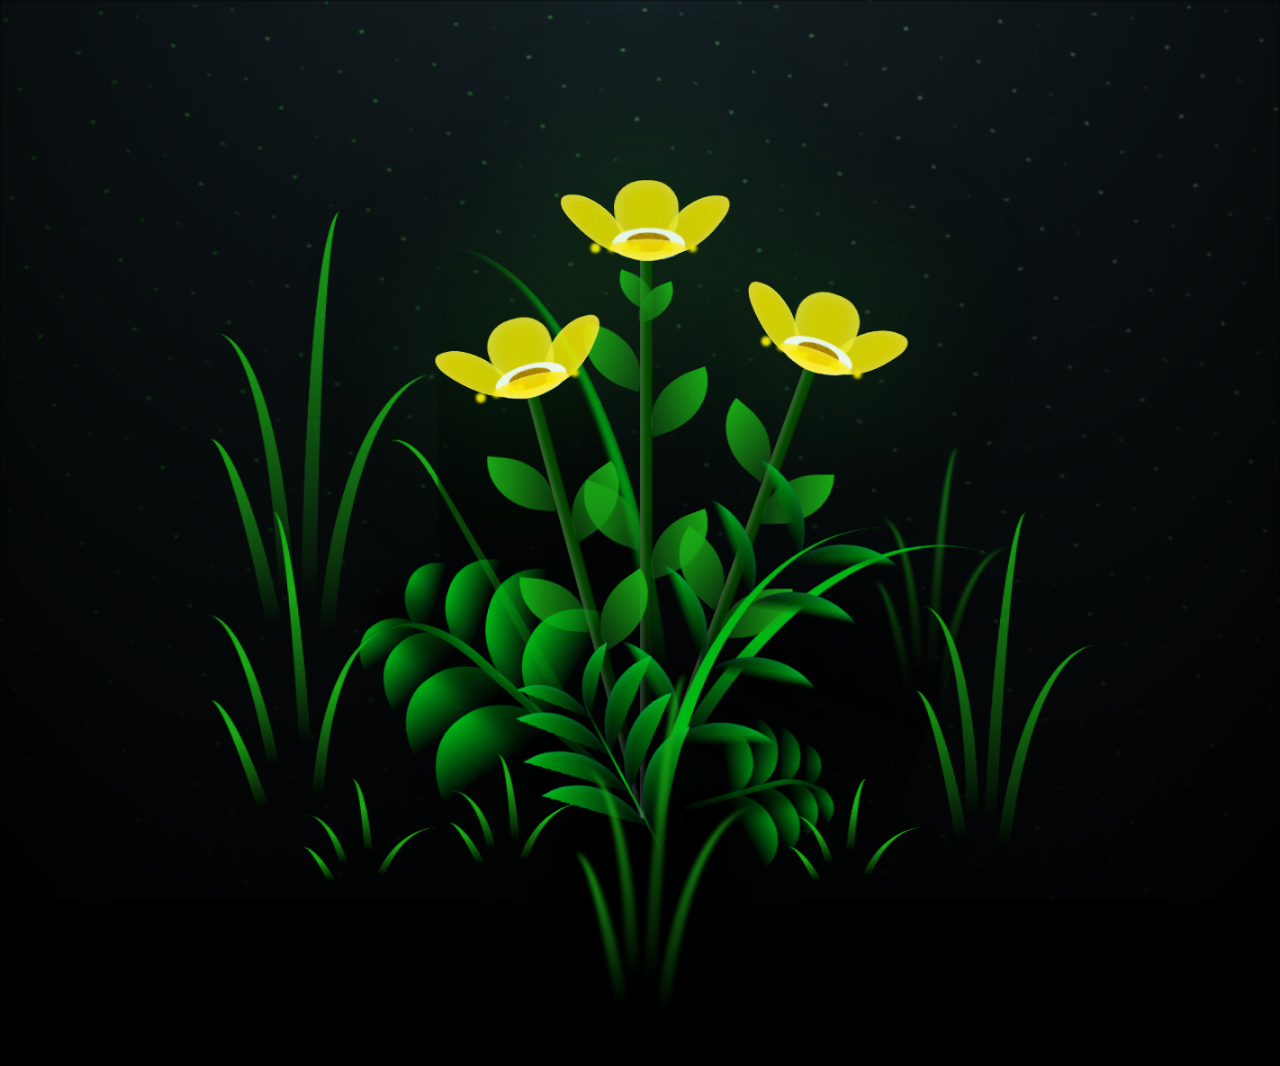
<file: index.html>
<!DOCTYPE html>
<html lang="en">
<head>
    <meta charset="UTF-8">
    <meta name="viewport" content="width=device-width, initial-scale=1.0">
    <title>Flores Amarillas</title>
    <link rel="stylesheet" href="flores.css">
</head>
<body>
    <body>
        <div class="night"></div>
        <div class="flowers">
          <div class="flower flower--1">
            <div class="flower__leafs flower__leafs--1">
              <div class="flower__leaf flower__leaf--1"></div>
              <div class="flower__leaf flower__leaf--2"></div>
              <div class="flower__leaf flower__leaf--3"></div>
              <div class="flower__leaf flower__leaf--4"></div>
              <div class="flower__white-circle"></div>
      
              <div class="flower__light flower__light--1"></div>
              <div class="flower__light flower__light--2"></div>
              <div class="flower__light flower__light--3"></div>
              <div class="flower__light flower__light--4"></div>
              <div class="flower__light flower__light--5"></div>
              <div class="flower__light flower__light--6"></div>
              <div class="flower__light flower__light--7"></div>
              <div class="flower__light flower__light--8"></div>
      
            </div>
            <div class="flower__line">
              <div class="flower__line__leaf flower__line__leaf--1"></div>
              <div class="flower__line__leaf flower__line__leaf--2"></div>
              <div class="flower__line__leaf flower__line__leaf--3"></div>
              <div class="flower__line__leaf flower__line__leaf--4"></div>
              <div class="flower__line__leaf flower__line__leaf--5"></div>
              <div class="flower__line__leaf flower__line__leaf--6"></div>
            </div>
          </div>
      
          <div class="flower flower--2">
            <div class="flower__leafs flower__leafs--2">
              <div class="flower__leaf flower__leaf--1"></div>
              <div class="flower__leaf flower__leaf--2"></div>
              <div class="flower__leaf flower__leaf--3"></div>
              <div class="flower__leaf flower__leaf--4"></div>
              <div class="flower__white-circle"></div>
      
              <div class="flower__light flower__light--1"></div>
              <div class="flower__light flower__light--2"></div>
              <div class="flower__light flower__light--3"></div>
              <div class="flower__light flower__light--4"></div>
              <div class="flower__light flower__light--5"></div>
              <div class="flower__light flower__light--6"></div>
              <div class="flower__light flower__light--7"></div>
              <div class="flower__light flower__light--8"></div>
      
            </div>
            <div class="flower__line">
              <div class="flower__line__leaf flower__line__leaf--1"></div>
              <div class="flower__line__leaf flower__line__leaf--2"></div>
              <div class="flower__line__leaf flower__line__leaf--3"></div>
              <div class="flower__line__leaf flower__line__leaf--4"></div>
            </div>
          </div>
      
          <div class="flower flower--3">
            <div class="flower__leafs flower__leafs--3">
              <div class="flower__leaf flower__leaf--1"></div>
              <div class="flower__leaf flower__leaf--2"></div>
              <div class="flower__leaf flower__leaf--3"></div>
              <div class="flower__leaf flower__leaf--4"></div>
              <div class="flower__white-circle"></div>
      
              <div class="flower__light flower__light--1"></div>
              <div class="flower__light flower__light--2"></div>
              <div class="flower__light flower__light--3"></div>
              <div class="flower__light flower__light--4"></div>
              <div class="flower__light flower__light--5"></div>
              <div class="flower__light flower__light--6"></div>
              <div class="flower__light flower__light--7"></div>
              <div class="flower__light flower__light--8"></div>
      
            </div>
            <div class="flower__line">
              <div class="flower__line__leaf flower__line__leaf--1"></div>
              <div class="flower__line__leaf flower__line__leaf--2"></div>
              <div class="flower__line__leaf flower__line__leaf--3"></div>
              <div class="flower__line__leaf flower__line__leaf--4"></div>
            </div>
          </div>
      
          <div class="grow-ans" style="--d:1.2s">
            <div class="flower__g-long">
              <div class="flower__g-long__top"></div>
              <div class="flower__g-long__bottom"></div>
            </div>
          </div>
      
          <div class="growing-grass">
            <div class="flower__grass flower__grass--1">
              <div class="flower__grass--top"></div>
              <div class="flower__grass--bottom"></div>
              <div class="flower__grass__leaf flower__grass__leaf--1"></div>
              <div class="flower__grass__leaf flower__grass__leaf--2"></div>
              <div class="flower__grass__leaf flower__grass__leaf--3"></div>
              <div class="flower__grass__leaf flower__grass__leaf--4"></div>
              <div class="flower__grass__leaf flower__grass__leaf--5"></div>
              <div class="flower__grass__leaf flower__grass__leaf--6"></div>
              <div class="flower__grass__leaf flower__grass__leaf--7"></div>
              <div class="flower__grass__leaf flower__grass__leaf--8"></div>
              <div class="flower__grass__overlay"></div>
            </div>
          </div>
      
          <div class="growing-grass">
            <div class="flower__grass flower__grass--2">
              <div class="flower__grass--top"></div>
              <div class="flower__grass--bottom"></div>
              <div class="flower__grass__leaf flower__grass__leaf--1"></div>
              <div class="flower__grass__leaf flower__grass__leaf--2"></div>
              <div class="flower__grass__leaf flower__grass__leaf--3"></div>
              <div class="flower__grass__leaf flower__grass__leaf--4"></div>
              <div class="flower__grass__leaf flower__grass__leaf--5"></div>
              <div class="flower__grass__leaf flower__grass__leaf--6"></div>
              <div class="flower__grass__leaf flower__grass__leaf--7"></div>
              <div class="flower__grass__leaf flower__grass__leaf--8"></div>
              <div class="flower__grass__overlay"></div>
            </div>
          </div>
      
          <div class="grow-ans" style="--d:2.4s">
            <div class="flower__g-right flower__g-right--1">
              <div class="leaf"></div>
            </div>
          </div>
      
          <div class="grow-ans" style="--d:2.8s">
            <div class="flower__g-right flower__g-right--2">
              <div class="leaf"></div>
            </div>
          </div>
      
          <div class="grow-ans" style="--d:2.8s">
            <div class="flower__g-front">
              <div class="flower__g-front__leaf-wrapper flower__g-front__leaf-wrapper--1">
                <div class="flower__g-front__leaf"></div>
              </div>
              <div class="flower__g-front__leaf-wrapper flower__g-front__leaf-wrapper--2">
                <div class="flower__g-front__leaf"></div>
              </div>
              <div class="flower__g-front__leaf-wrapper flower__g-front__leaf-wrapper--3">
                <div class="flower__g-front__leaf"></div>
              </div>
              <div class="flower__g-front__leaf-wrapper flower__g-front__leaf-wrapper--4">
                <div class="flower__g-front__leaf"></div>
              </div>
              <div class="flower__g-front__leaf-wrapper flower__g-front__leaf-wrapper--5">
                <div class="flower__g-front__leaf"></div>
              </div>
              <div class="flower__g-front__leaf-wrapper flower__g-front__leaf-wrapper--6">
                <div class="flower__g-front__leaf"></div>
              </div>
              <div class="flower__g-front__leaf-wrapper flower__g-front__leaf-wrapper--7">
                <div class="flower__g-front__leaf"></div>
              </div>
              <div class="flower__g-front__leaf-wrapper flower__g-front__leaf-wrapper--8">
                <div class="flower__g-front__leaf"></div>
              </div>
              <div class="flower__g-front__line"></div>
            </div>
          </div>
      
          <div class="grow-ans" style="--d:3.2s">
            <div class="flower__g-fr">
              <div class="leaf"></div>
              <div class="flower__g-fr__leaf flower__g-fr__leaf--1"></div>
              <div class="flower__g-fr__leaf flower__g-fr__leaf--2"></div>
              <div class="flower__g-fr__leaf flower__g-fr__leaf--3"></div>
              <div class="flower__g-fr__leaf flower__g-fr__leaf--4"></div>
              <div class="flower__g-fr__leaf flower__g-fr__leaf--5"></div>
              <div class="flower__g-fr__leaf flower__g-fr__leaf--6"></div>
              <div class="flower__g-fr__leaf flower__g-fr__leaf--7"></div>
              <div class="flower__g-fr__leaf flower__g-fr__leaf--8"></div>
            </div>
          </div>
      
          <div class="long-g long-g--0">
            <div class="grow-ans" style="--d:3s">
              <div class="leaf leaf--0"></div>
            </div>
            <div class="grow-ans" style="--d:2.2s">
              <div class="leaf leaf--1"></div>
            </div>
            <div class="grow-ans" style="--d:3.4s">
              <div class="leaf leaf--2"></div>
            </div>
            <div class="grow-ans" style="--d:3.6s">
              <div class="leaf leaf--3"></div>
            </div>
          </div>
      
          <div class="long-g long-g--1">
            <div class="grow-ans" style="--d:3.6s">
              <div class="leaf leaf--0"></div>
            </div>
            <div class="grow-ans" style="--d:3.8s">
              <div class="leaf leaf--1"></div>
            </div>
            <div class="grow-ans" style="--d:4s">
              <div class="leaf leaf--2"></div>
            </div>
            <div class="grow-ans" style="--d:4.2s">
              <div class="leaf leaf--3"></div>
            </div>
          </div>
      
          <div class="long-g long-g--2">
            <div class="grow-ans" style="--d:4s">
              <div class="leaf leaf--0"></div>
            </div>
            <div class="grow-ans" style="--d:4.2s">
              <div class="leaf leaf--1"></div>
            </div>
            <div class="grow-ans" style="--d:4.4s">
              <div class="leaf leaf--2"></div>
            </div>
            <div class="grow-ans" style="--d:4.6s">
              <div class="leaf leaf--3"></div>
            </div>
          </div>
      
          <div class="long-g long-g--3">
            <div class="grow-ans" style="--d:4s">
              <div class="leaf leaf--0"></div>
            </div>
            <div class="grow-ans" style="--d:4.2s">
              <div class="leaf leaf--1"></div>
            </div>
            <div class="grow-ans" style="--d:3s">
              <div class="leaf leaf--2"></div>
            </div>
            <div class="grow-ans" style="--d:3.6s">
              <div class="leaf leaf--3"></div>
            </div>
          </div>
      
          <div class="long-g long-g--4">
            <div class="grow-ans" style="--d:4s">
              <div class="leaf leaf--0"></div>
            </div>
            <div class="grow-ans" style="--d:4.2s">
              <div class="leaf leaf--1"></div>
            </div>
            <div class="grow-ans" style="--d:3s">
              <div class="leaf leaf--2"></div>
            </div>
            <div class="grow-ans" style="--d:3.6s">
              <div class="leaf leaf--3"></div>
            </div>
          </div>
      
          <div class="long-g long-g--5">
            <div class="grow-ans" style="--d:4s">
              <div class="leaf leaf--0"></div>
            </div>
            <div class="grow-ans" style="--d:4.2s">
              <div class="leaf leaf--1"></div>
            </div>
            <div class="grow-ans" style="--d:3s">
              <div class="leaf leaf--2"></div>
            </div>
            <div class="grow-ans" style="--d:3.6s">
              <div class="leaf leaf--3"></div>
            </div>
          </div>
      
          <div class="long-g long-g--6">
            <div class="grow-ans" style="--d:4.2s">
              <div class="leaf leaf--0"></div>
            </div>
            <div class="grow-ans" style="--d:4.4s">
              <div class="leaf leaf--1"></div>
            </div>
            <div class="grow-ans" style="--d:4.6s">
              <div class="leaf leaf--2"></div>
            </div>
            <div class="grow-ans" style="--d:4.8s">
              <div class="leaf leaf--3"></div>
            </div>
          </div>
      
          <div class="long-g long-g--7">
            <div class="grow-ans" style="--d:3s">
              <div class="leaf leaf--0"></div>
            </div>
            <div class="grow-ans" style="--d:3.2s">
              <div class="leaf leaf--1"></div>
            </div>
            <div class="grow-ans" style="--d:3.5s">
              <div class="leaf leaf--2"></div>
            </div>
            <div class="grow-ans" style="--d:3.6s">
              <div class="leaf leaf--3"></div>
            </div>
          </div>
        </div>
        <div class="message">Te regalo estas flores <br>Feliz 21 de setiembre AMOR</div>
      </body>
</body>
</html>
</file>
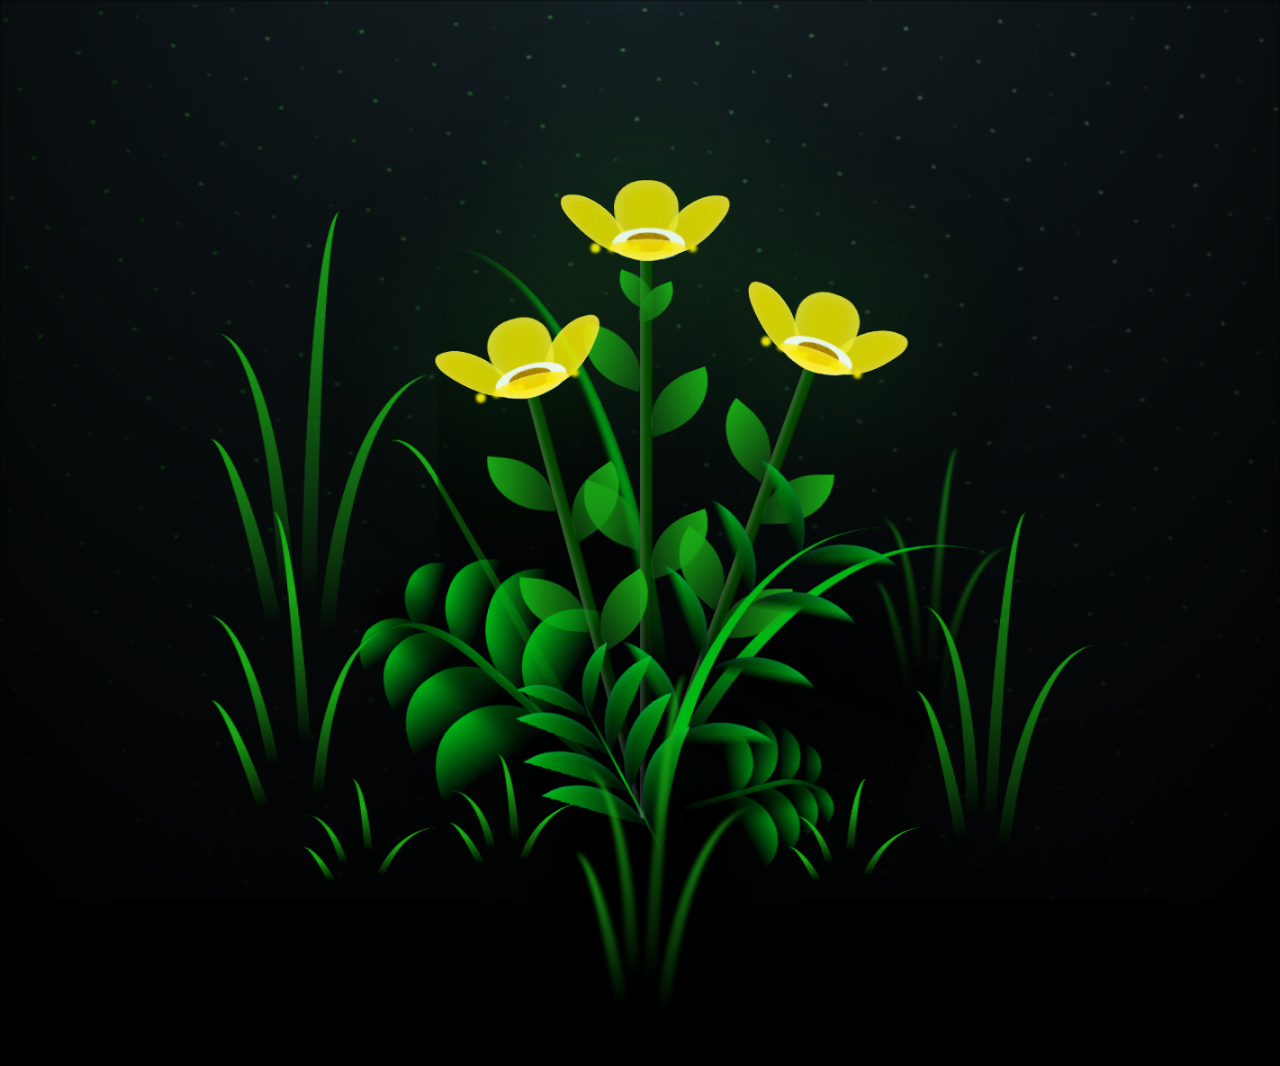
<file: flores.html>
<!DOCTYPE html>
<html lang="en">
<head>
    <meta charset="UTF-8">
    <meta name="viewport" content="width=device-width, initial-scale=1.0">
    <title>Document</title>
    <link rel="stylesheet" href="flores.css">
</head>
<body>
    <body>
        <div class="night"></div>
        <div class="flowers">
          <div class="flower flower--1">
            <div class="flower__leafs flower__leafs--1">
              <div class="flower__leaf flower__leaf--1"></div>
              <div class="flower__leaf flower__leaf--2"></div>
              <div class="flower__leaf flower__leaf--3"></div>
              <div class="flower__leaf flower__leaf--4"></div>
              <div class="flower__white-circle"></div>
      
              <div class="flower__light flower__light--1"></div>
              <div class="flower__light flower__light--2"></div>
              <div class="flower__light flower__light--3"></div>
              <div class="flower__light flower__light--4"></div>
              <div class="flower__light flower__light--5"></div>
              <div class="flower__light flower__light--6"></div>
              <div class="flower__light flower__light--7"></div>
              <div class="flower__light flower__light--8"></div>
      
            </div>
            <div class="flower__line">
              <div class="flower__line__leaf flower__line__leaf--1"></div>
              <div class="flower__line__leaf flower__line__leaf--2"></div>
              <div class="flower__line__leaf flower__line__leaf--3"></div>
              <div class="flower__line__leaf flower__line__leaf--4"></div>
              <div class="flower__line__leaf flower__line__leaf--5"></div>
              <div class="flower__line__leaf flower__line__leaf--6"></div>
            </div>
          </div>
      
          <div class="flower flower--2">
            <div class="flower__leafs flower__leafs--2">
              <div class="flower__leaf flower__leaf--1"></div>
              <div class="flower__leaf flower__leaf--2"></div>
              <div class="flower__leaf flower__leaf--3"></div>
              <div class="flower__leaf flower__leaf--4"></div>
              <div class="flower__white-circle"></div>
      
              <div class="flower__light flower__light--1"></div>
              <div class="flower__light flower__light--2"></div>
              <div class="flower__light flower__light--3"></div>
              <div class="flower__light flower__light--4"></div>
              <div class="flower__light flower__light--5"></div>
              <div class="flower__light flower__light--6"></div>
              <div class="flower__light flower__light--7"></div>
              <div class="flower__light flower__light--8"></div>
      
            </div>
            <div class="flower__line">
              <div class="flower__line__leaf flower__line__leaf--1"></div>
              <div class="flower__line__leaf flower__line__leaf--2"></div>
              <div class="flower__line__leaf flower__line__leaf--3"></div>
              <div class="flower__line__leaf flower__line__leaf--4"></div>
            </div>
          </div>
      
          <div class="flower flower--3">
            <div class="flower__leafs flower__leafs--3">
              <div class="flower__leaf flower__leaf--1"></div>
              <div class="flower__leaf flower__leaf--2"></div>
              <div class="flower__leaf flower__leaf--3"></div>
              <div class="flower__leaf flower__leaf--4"></div>
              <div class="flower__white-circle"></div>
      
              <div class="flower__light flower__light--1"></div>
              <div class="flower__light flower__light--2"></div>
              <div class="flower__light flower__light--3"></div>
              <div class="flower__light flower__light--4"></div>
              <div class="flower__light flower__light--5"></div>
              <div class="flower__light flower__light--6"></div>
              <div class="flower__light flower__light--7"></div>
              <div class="flower__light flower__light--8"></div>
      
            </div>
            <div class="flower__line">
              <div class="flower__line__leaf flower__line__leaf--1"></div>
              <div class="flower__line__leaf flower__line__leaf--2"></div>
              <div class="flower__line__leaf flower__line__leaf--3"></div>
              <div class="flower__line__leaf flower__line__leaf--4"></div>
            </div>
          </div>
      
          <div class="grow-ans" style="--d:1.2s">
            <div class="flower__g-long">
              <div class="flower__g-long__top"></div>
              <div class="flower__g-long__bottom"></div>
            </div>
          </div>
      
          <div class="growing-grass">
            <div class="flower__grass flower__grass--1">
              <div class="flower__grass--top"></div>
              <div class="flower__grass--bottom"></div>
              <div class="flower__grass__leaf flower__grass__leaf--1"></div>
              <div class="flower__grass__leaf flower__grass__leaf--2"></div>
              <div class="flower__grass__leaf flower__grass__leaf--3"></div>
              <div class="flower__grass__leaf flower__grass__leaf--4"></div>
              <div class="flower__grass__leaf flower__grass__leaf--5"></div>
              <div class="flower__grass__leaf flower__grass__leaf--6"></div>
              <div class="flower__grass__leaf flower__grass__leaf--7"></div>
              <div class="flower__grass__leaf flower__grass__leaf--8"></div>
              <div class="flower__grass__overlay"></div>
            </div>
          </div>
      
          <div class="growing-grass">
            <div class="flower__grass flower__grass--2">
              <div class="flower__grass--top"></div>
              <div class="flower__grass--bottom"></div>
              <div class="flower__grass__leaf flower__grass__leaf--1"></div>
              <div class="flower__grass__leaf flower__grass__leaf--2"></div>
              <div class="flower__grass__leaf flower__grass__leaf--3"></div>
              <div class="flower__grass__leaf flower__grass__leaf--4"></div>
              <div class="flower__grass__leaf flower__grass__leaf--5"></div>
              <div class="flower__grass__leaf flower__grass__leaf--6"></div>
              <div class="flower__grass__leaf flower__grass__leaf--7"></div>
              <div class="flower__grass__leaf flower__grass__leaf--8"></div>
              <div class="flower__grass__overlay"></div>
            </div>
          </div>
      
          <div class="grow-ans" style="--d:2.4s">
            <div class="flower__g-right flower__g-right--1">
              <div class="leaf"></div>
            </div>
          </div>
      
          <div class="grow-ans" style="--d:2.8s">
            <div class="flower__g-right flower__g-right--2">
              <div class="leaf"></div>
            </div>
          </div>
      
          <div class="grow-ans" style="--d:2.8s">
            <div class="flower__g-front">
              <div class="flower__g-front__leaf-wrapper flower__g-front__leaf-wrapper--1">
                <div class="flower__g-front__leaf"></div>
              </div>
              <div class="flower__g-front__leaf-wrapper flower__g-front__leaf-wrapper--2">
                <div class="flower__g-front__leaf"></div>
              </div>
              <div class="flower__g-front__leaf-wrapper flower__g-front__leaf-wrapper--3">
                <div class="flower__g-front__leaf"></div>
              </div>
              <div class="flower__g-front__leaf-wrapper flower__g-front__leaf-wrapper--4">
                <div class="flower__g-front__leaf"></div>
              </div>
              <div class="flower__g-front__leaf-wrapper flower__g-front__leaf-wrapper--5">
                <div class="flower__g-front__leaf"></div>
              </div>
              <div class="flower__g-front__leaf-wrapper flower__g-front__leaf-wrapper--6">
                <div class="flower__g-front__leaf"></div>
              </div>
              <div class="flower__g-front__leaf-wrapper flower__g-front__leaf-wrapper--7">
                <div class="flower__g-front__leaf"></div>
              </div>
              <div class="flower__g-front__leaf-wrapper flower__g-front__leaf-wrapper--8">
                <div class="flower__g-front__leaf"></div>
              </div>
              <div class="flower__g-front__line"></div>
            </div>
          </div>
      
          <div class="grow-ans" style="--d:3.2s">
            <div class="flower__g-fr">
              <div class="leaf"></div>
              <div class="flower__g-fr__leaf flower__g-fr__leaf--1"></div>
              <div class="flower__g-fr__leaf flower__g-fr__leaf--2"></div>
              <div class="flower__g-fr__leaf flower__g-fr__leaf--3"></div>
              <div class="flower__g-fr__leaf flower__g-fr__leaf--4"></div>
              <div class="flower__g-fr__leaf flower__g-fr__leaf--5"></div>
              <div class="flower__g-fr__leaf flower__g-fr__leaf--6"></div>
              <div class="flower__g-fr__leaf flower__g-fr__leaf--7"></div>
              <div class="flower__g-fr__leaf flower__g-fr__leaf--8"></div>
            </div>
          </div>
      
          <div class="long-g long-g--0">
            <div class="grow-ans" style="--d:3s">
              <div class="leaf leaf--0"></div>
            </div>
            <div class="grow-ans" style="--d:2.2s">
              <div class="leaf leaf--1"></div>
            </div>
            <div class="grow-ans" style="--d:3.4s">
              <div class="leaf leaf--2"></div>
            </div>
            <div class="grow-ans" style="--d:3.6s">
              <div class="leaf leaf--3"></div>
            </div>
          </div>
      
          <div class="long-g long-g--1">
            <div class="grow-ans" style="--d:3.6s">
              <div class="leaf leaf--0"></div>
            </div>
            <div class="grow-ans" style="--d:3.8s">
              <div class="leaf leaf--1"></div>
            </div>
            <div class="grow-ans" style="--d:4s">
              <div class="leaf leaf--2"></div>
            </div>
            <div class="grow-ans" style="--d:4.2s">
              <div class="leaf leaf--3"></div>
            </div>
          </div>
      
          <div class="long-g long-g--2">
            <div class="grow-ans" style="--d:4s">
              <div class="leaf leaf--0"></div>
            </div>
            <div class="grow-ans" style="--d:4.2s">
              <div class="leaf leaf--1"></div>
            </div>
            <div class="grow-ans" style="--d:4.4s">
              <div class="leaf leaf--2"></div>
            </div>
            <div class="grow-ans" style="--d:4.6s">
              <div class="leaf leaf--3"></div>
            </div>
          </div>
      
          <div class="long-g long-g--3">
            <div class="grow-ans" style="--d:4s">
              <div class="leaf leaf--0"></div>
            </div>
            <div class="grow-ans" style="--d:4.2s">
              <div class="leaf leaf--1"></div>
            </div>
            <div class="grow-ans" style="--d:3s">
              <div class="leaf leaf--2"></div>
            </div>
            <div class="grow-ans" style="--d:3.6s">
              <div class="leaf leaf--3"></div>
            </div>
          </div>
      
          <div class="long-g long-g--4">
            <div class="grow-ans" style="--d:4s">
              <div class="leaf leaf--0"></div>
            </div>
            <div class="grow-ans" style="--d:4.2s">
              <div class="leaf leaf--1"></div>
            </div>
            <div class="grow-ans" style="--d:3s">
              <div class="leaf leaf--2"></div>
            </div>
            <div class="grow-ans" style="--d:3.6s">
              <div class="leaf leaf--3"></div>
            </div>
          </div>
      
          <div class="long-g long-g--5">
            <div class="grow-ans" style="--d:4s">
              <div class="leaf leaf--0"></div>
            </div>
            <div class="grow-ans" style="--d:4.2s">
              <div class="leaf leaf--1"></div>
            </div>
            <div class="grow-ans" style="--d:3s">
              <div class="leaf leaf--2"></div>
            </div>
            <div class="grow-ans" style="--d:3.6s">
              <div class="leaf leaf--3"></div>
            </div>
          </div>
      
          <div class="long-g long-g--6">
            <div class="grow-ans" style="--d:4.2s">
              <div class="leaf leaf--0"></div>
            </div>
            <div class="grow-ans" style="--d:4.4s">
              <div class="leaf leaf--1"></div>
            </div>
            <div class="grow-ans" style="--d:4.6s">
              <div class="leaf leaf--2"></div>
            </div>
            <div class="grow-ans" style="--d:4.8s">
              <div class="leaf leaf--3"></div>
            </div>
          </div>
      
          <div class="long-g long-g--7">
            <div class="grow-ans" style="--d:3s">
              <div class="leaf leaf--0"></div>
            </div>
            <div class="grow-ans" style="--d:3.2s">
              <div class="leaf leaf--1"></div>
            </div>
            <div class="grow-ans" style="--d:3.5s">
              <div class="leaf leaf--2"></div>
            </div>
            <div class="grow-ans" style="--d:3.6s">
              <div class="leaf leaf--3"></div>
            </div>
          </div>
        </div>
        <div class="message">Te regalo estas flores <br>Feliz 21 de setiembre AMOR</div>
      </body>
</body>
</html>
</file>
<file: flores.css>
*,
*::after,
*::before {
  padding: 0;
  margin: 0;
  box-sizing: border-box;
}

:root {
  --dark-color: #000;
}

body {
  display: flex;
  align-items: flex-end;
  justify-content: center;
  min-height: 100vh;
  background-color: var(--dark-color);
  overflow: hidden;
  perspective: 1000px;
}

.night {
  position: fixed;
  left: 50%;
  top: 0;
  transform: translateX(-50%);
  width: 100%;
  height: 100%;
  filter: blur(0.1vmin);
  background-image: radial-gradient(ellipse at top, transparent 0%, var(--dark-color)), 
  radial-gradient(ellipse at bottom, var(--dark-color), rgba(145, 233, 255, 0.2)), 
  repeating-linear-gradient(220deg, rgb(0, 0, 0) 0px, rgb(0, 0, 0) 19px, transparent 19px, 
  transparent 22px), repeating-linear-gradient(189deg, rgb(0, 0, 0) 0px, rgb(0, 0, 0) 19px, 
  transparent 19px, transparent 22px), repeating-linear-gradient(148deg, rgb(0, 0, 0) 0px, 
  rgb(0, 0, 0) 19px, transparent 19px, transparent 22px), linear-gradient(90deg, rgb(21, 255, 0), 
  rgb(240, 240, 240));
}

.flowers {
  position: relative;
  transform: scale(0.9);
}

.flower {
  position: absolute;
  bottom: 10vmin;
  transform-origin: bottom center;
  z-index: 10;
  --fl-speed: 0.8s;
}

.message {
  background: #fce700;
  white-space: normal;
  text-align: center;
  bottom: 50px;
  font-family: "Poppins", sans-serif;
  font-size: 40px;
  font-style: normal;
  font-weight: 800;
  line-height: 1.2;
  padding: 10px;
  position: absolute;
  opacity: 0; /* El elemento empieza invisible */
  animation: fadeIn 1s forwards;
  animation-delay: 2s; /* El elemento aparecerá después de 60 segundos */
}

@keyframes fadeIn {
  to {
    opacity: 1; /* El elemento se vuelve visible */
  }
}

.flower--1 {
  -webkit-animation: moving-flower-1 4s linear infinite;
          animation: moving-flower-1 4s linear infinite;
}
.flower--1 .flower__line {
  height: 70vmin;
  -webkit-animation-delay: 0.3s;
          animation-delay: 0.3s;
}
.flower--1 .flower__line__leaf--1 {
  -webkit-animation: blooming-leaf-right var(--fl-speed) 1.6s backwards;
          animation: blooming-leaf-right var(--fl-speed) 1.6s backwards;
}
.flower--1 .flower__line__leaf--2 {
  -webkit-animation: blooming-leaf-right var(--fl-speed) 1.4s backwards;
          animation: blooming-leaf-right var(--fl-speed) 1.4s backwards;
}
.flower--1 .flower__line__leaf--3 {
  -webkit-animation: blooming-leaf-left var(--fl-speed) 1.2s backwards;
          animation: blooming-leaf-left var(--fl-speed) 1.2s backwards;
}
.flower--1 .flower__line__leaf--4 {
  -webkit-animation: blooming-leaf-left var(--fl-speed) 1s backwards;
          animation: blooming-leaf-left var(--fl-speed) 1s backwards;
}
.flower--1 .flower__line__leaf--5 {
  -webkit-animation: blooming-leaf-right var(--fl-speed) 1.8s backwards;
          animation: blooming-leaf-right var(--fl-speed) 1.8s backwards;
}
.flower--1 .flower__line__leaf--6 {
  -webkit-animation: blooming-leaf-left var(--fl-speed) 2s backwards;
          animation: blooming-leaf-left var(--fl-speed) 2s backwards;
}
.flower--2 {
  left: 50%;
  transform: rotate(20deg);
  -webkit-animation: moving-flower-2 4s linear infinite;
          animation: moving-flower-2 4s linear infinite;
}
.flower--2 .flower__line {
  height: 60vmin;
  -webkit-animation-delay: 0.6s;
          animation-delay: 0.6s;
}
.flower--2 .flower__line__leaf--1 {
  -webkit-animation: blooming-leaf-right var(--fl-speed) 1.9s backwards;
          animation: blooming-leaf-right var(--fl-speed) 1.9s backwards;
}
.flower--2 .flower__line__leaf--2 {
  -webkit-animation: blooming-leaf-right var(--fl-speed) 1.7s backwards;
          animation: blooming-leaf-right var(--fl-speed) 1.7s backwards;
}
.flower--2 .flower__line__leaf--3 {
  -webkit-animation: blooming-leaf-left var(--fl-speed) 1.5s backwards;
          animation: blooming-leaf-left var(--fl-speed) 1.5s backwards;
}
.flower--2 .flower__line__leaf--4 {
  -webkit-animation: blooming-leaf-left var(--fl-speed) 1.3s backwards;
          animation: blooming-leaf-left var(--fl-speed) 1.3s backwards;
}
.flower--3 {
  left: 50%;
  transform: rotate(-15deg);
  -webkit-animation: moving-flower-3 4s linear infinite;
          animation: moving-flower-3 4s linear infinite;
}
.flower--3 .flower__line {
  -webkit-animation-delay: 0.9s;
          animation-delay: 0.9s;
}
.flower--3 .flower__line__leaf--1 {
  -webkit-animation: blooming-leaf-right var(--fl-speed) 2.5s backwards;
          animation: blooming-leaf-right var(--fl-speed) 2.5s backwards;
}
.flower--3 .flower__line__leaf--2 {
  -webkit-animation: blooming-leaf-right var(--fl-speed) 2.3s backwards;
          animation: blooming-leaf-right var(--fl-speed) 2.3s backwards;
}
.flower--3 .flower__line__leaf--3 {
  -webkit-animation: blooming-leaf-left var(--fl-speed) 2.1s backwards;
          animation: blooming-leaf-left var(--fl-speed) 2.1s backwards;
}
.flower--3 .flower__line__leaf--4 {
  -webkit-animation: blooming-leaf-left var(--fl-speed) 1.9s backwards;
          animation: blooming-leaf-left var(--fl-speed) 1.9s backwards;
}
.flower__leafs {
  position: relative;
  -webkit-animation: blooming-flower 2s backwards;
          animation: blooming-flower 2s backwards;
}
.flower__leafs--1 {
  -webkit-animation-delay: 1.1s;
          animation-delay: 1.1s;
}
.flower__leafs--2 {
  -webkit-animation-delay: 1.4s;
          animation-delay: 1.4s;
}
.flower__leafs--3 {
  -webkit-animation-delay: 1.7s;
          animation-delay: 1.7s;
}
.flower__leafs::after {
  content: "";
  position: absolute;
  left: 0;
  top: 0;
  transform: translate(-50%, -100%);
  width: 8vmin;
  height: 8vmin;
  background-color: #1aaa15;
  filter: blur(10vmin);
}
.flower__leaf {
  position: absolute;
  bottom: 0;
  left: 50%;
  width: 8vmin;
  height: 11vmin;
  border-radius: 51% 49% 47% 53%/44% 45% 55% 69%;
  background-color: #1aaa15;
  background-image: linear-gradient(to top, #fce700, #fce700);
  transform-origin: bottom center;
  opacity: 0.9;
  box-shadow: inset 0 0 2vmin rgba(255, 255, 255, 0.5);
}
.flower__leaf--1 {
  transform: translate(-10%, 1%) rotateY(40deg) rotateX(-50deg);
}
.flower__leaf--2 {
  transform: translate(-50%, -4%) rotateX(40deg);
}
.flower__leaf--3 {
  transform: translate(-90%, 0%) rotateY(45deg) rotateX(50deg);
}
.flower__leaf--4 {
  width: 8vmin;
  height: 8vmin;
  transform-origin: bottom left;
  border-radius: 4vmin 10vmin 4vmin 4vmin;
  transform: translate(0%, 18%) rotateX(70deg) rotate(-43deg);
  background-image: linear-gradient(to top, #fce700, #fce700);
  z-index: 1;
  opacity: 0.8;
}
.flower__white-circle {
  position: absolute;
  left: -3.5vmin;
  top: -3vmin;
  width: 9vmin;
  height: 4vmin;
  border-radius: 50%;
  background-color: #ffffff;
}
.flower__white-circle::after {
  content: "";
  position: absolute;
  left: 50%;
  top: 45%;
  transform: translate(-50%, -50%);
  width: 60%;
  height: 60%;
  border-radius: inherit;
  background-image: repeating-linear-gradient(135deg, rgba(0, 0, 0, 0.03) 0px, 
  rgba(0, 0, 0, 0.03) 1px, transparent 1px, transparent 12px), repeating-linear-gradient(45deg, 
  rgba(0, 0, 0, 0.03) 0px, rgba(0, 0, 0, 0.03) 1px, transparent 1px, transparent 12px), 
  repeating-linear-gradient(67.5deg, rgba(0, 0, 0, 0.03) 0px, rgba(0, 0, 0, 0.03) 1px, 
  transparent 1px, transparent 12px), repeating-linear-gradient(135deg, rgba(0, 0, 0, 0.03) 0px, 
  rgba(0, 0, 0, 0.03) 1px, transparent 1px, transparent 12px), repeating-linear-gradient(45deg, 
  rgba(0, 0, 0, 0.03) 0px, rgba(0, 0, 0, 0.03) 1px, transparent 1px, transparent 12px), 
  repeating-linear-gradient(112.5deg, rgba(0, 0, 0, 0.03) 0px, rgba(0, 0, 0, 0.03) 1px, 
  transparent 1px, transparent 12px), repeating-linear-gradient(112.5deg, rgba(0, 0, 0, 0.03) 0px, 
  rgba(0, 0, 0, 0.03) 1px, transparent 1px, transparent 12px), repeating-linear-gradient(45deg, 
  rgba(0, 0, 0, 0.03) 0px, rgba(0, 0, 0, 0.03) 1px, transparent 1px, transparent 12px), 
  repeating-linear-gradient(22.5deg, rgba(0, 0, 0, 0.03) 0px, rgba(0, 0, 0, 0.03) 1px, 
  transparent 1px, transparent 12px), repeating-linear-gradient(45deg, rgba(0, 0, 0, 0.03) 0px, 
  rgba(0, 0, 0, 0.03) 1px, transparent 1px, transparent 12px), repeating-linear-gradient(22.5deg, 
  rgba(0, 0, 0, 0.03) 0px, rgba(0, 0, 0, 0.03) 1px, transparent 1px, transparent 12px), 
  repeating-linear-gradient(135deg, rgba(0, 0, 0, 0.03) 0px, rgba(0, 0, 0, 0.03) 1px, 
  transparent 1px, transparent 12px), repeating-linear-gradient(157.5deg, rgba(0, 0, 0, 0.03) 0px, 
  rgba(0, 0, 0, 0.03) 1px, transparent 1px, transparent 12px), repeating-linear-gradient(67.5deg, 
  rgba(0, 0, 0, 0.03) 0px, rgba(0, 0, 0, 0.03) 1px, transparent 1px, transparent 12px), 
  repeating-linear-gradient(67.5deg, rgba(0, 0, 0, 0.03) 0px, rgba(0, 0, 0, 0.03) 1px, 
  transparent 1px, transparent 12px), linear-gradient(90deg, rgb(190, 133, 0), rgb(190, 133, 0));
}
.flower__line {
  height: 55vmin;
  width: 1.5vmin;
  background-image: linear-gradient(to left, rgba(0, 0, 0, 0.2), transparent, 
  rgba(255, 255, 255, 0.2)), linear-gradient(to top, transparent 10%, #064600, #064600);
  box-shadow: inset 0 0 2px rgba(0, 0, 0, 0.5);
  -webkit-animation: grow-flower-tree 4s backwards;
          animation: grow-flower-tree 4s backwards;
}
.flower__line__leaf {
  --w: 7vmin;
  --h: calc(var(--w) + 2vmin);
  position: absolute;
  top: 20%;
  left: 90%;
  width: var(--w);
  height: var(--h);
  border-top-right-radius: var(--h);
  border-bottom-left-radius: var(--h);
  background-image: linear-gradient(to top, rgba(20, 122, 20, 0.4), #1aaa15);
}
.flower__line__leaf--1 {
  transform: rotate(70deg) rotateY(30deg);
}
.flower__line__leaf--2 {
  top: 45%;
  transform: rotate(70deg) rotateY(30deg);
}
.flower__line__leaf--3, .flower__line__leaf--4, .flower__line__leaf--6 {
  border-top-right-radius: 0;
  border-bottom-left-radius: 0;
  border-top-left-radius: var(--h);
  border-bottom-right-radius: var(--h);
  left: -460%;
  top: 12%;
  transform: rotate(-70deg) rotateY(30deg);
}
.flower__line__leaf--4 {
  top: 40%;
}
.flower__line__leaf--5 {
  top: 0;
  transform-origin: left;
  transform: rotate(70deg) rotateY(30deg) scale(0.6);
}
.flower__line__leaf--6 {
  top: -2%;
  left: -450%;
  transform-origin: right;
  transform: rotate(-70deg) rotateY(30deg) scale(0.6);
}
.flower__light {
  position: absolute;
  bottom: 0vmin;
  width: 1vmin;
  height: 1vmin;
  background-color: rgb(255, 251, 0);
  border-radius: 50%;
  filter: blur(0.2vmin);
  -webkit-animation: light-ans 4s linear infinite backwards;
          animation: light-ans 4s linear infinite backwards;
}
.flower__light:nth-child(odd) {
  background-color: #fce700;
}
.flower__light--1 {
  left: -2vmin;
  -webkit-animation-delay: 1s;
          animation-delay: 1s;
}
.flower__light--2 {
  left: 3vmin;
  -webkit-animation-delay: 0.5s;
          animation-delay: 0.5s;
}
.flower__light--3 {
  left: -6vmin;
  -webkit-animation-delay: 0.3s;
          animation-delay: 0.3s;
}
.flower__light--4 {
  left: 6vmin;
  -webkit-animation-delay: 0.9s;
          animation-delay: 0.9s;
}
.flower__light--5 {
  left: -1vmin;
  -webkit-animation-delay: 1.5s;
          animation-delay: 1.5s;
}
.flower__light--6 {
  left: -4vmin;
  -webkit-animation-delay: 3s;
          animation-delay: 3s;
}
.flower__light--7 {
  left: 3vmin;
  -webkit-animation-delay: 2s;
          animation-delay: 2s;
}
.flower__light--8 {
  left: -6vmin;
  -webkit-animation-delay: 3.5s;
          animation-delay: 3.5s;
}
.flower__grass {
  --c: #00b815;
  --line-w: 1.5vmin;
  position: absolute;
  bottom: 12vmin;
  left: -7vmin;
  display: flex;
  flex-direction: column;
  align-items: flex-end;
  z-index: 20;
  transform-origin: bottom center;
  transform: rotate(-48deg) rotateY(40deg);
}
.flower__grass--1 {
  -webkit-animation: moving-grass 2s linear infinite;
          animation: moving-grass 2s linear infinite;
}
.flower__grass--2 {
  left: 2vmin;
  bottom: 10vmin;
  transform: scale(0.5) rotate(75deg) rotateX(10deg) rotateY(-200deg);
  opacity: 0.8;
  z-index: 0;
  -webkit-animation: moving-grass--2 1.5s linear infinite;
          animation: moving-grass--2 1.5s linear infinite;
}
.flower__grass--top {
  width: 7vmin;
  height: 10vmin;
  border-top-right-radius: 100%;
  border-right: var(--line-w) solid var(--c);
  transform-origin: bottom center;
  transform: rotate(-2deg);
}
.flower__grass--bottom {
  margin-top: -2px;
  width: var(--line-w);
  height: 25vmin;
  background-image: linear-gradient(to top, transparent, var(--c));
}
.flower__grass__leaf {
  --size: 10vmin;
  position: absolute;
  width: calc(var(--size) * 2.1);
  height: var(--size);
  border-top-left-radius: var(--size);
  border-top-right-radius: var(--size);
  background-image: linear-gradient(to top, transparent, transparent 30%, var(--c));
  z-index: 100;
}
.flower__grass__leaf--1 {
  top: -6%;
  left: 30%;
  --size: 6vmin;
  transform: rotate(-20deg);
  -webkit-animation: growing-grass-ans--1 2s 2.6s backwards;
          animation: growing-grass-ans--1 2s 2.6s backwards;
}
@-webkit-keyframes growing-grass-ans--1 {
  0% {
    transform-origin: bottom left;
    transform: rotate(-20deg) scale(0);
  }
}
@keyframes growing-grass-ans--1 {
  0% {
    transform-origin: bottom left;
    transform: rotate(-20deg) scale(0);
  }
}
.flower__grass__leaf--2 {
  top: -5%;
  left: -110%;
  --size: 6vmin;
  transform: rotate(10deg);
  -webkit-animation: growing-grass-ans--2 2s 2.4s linear backwards;
          animation: growing-grass-ans--2 2s 2.4s linear backwards;
}
@-webkit-keyframes growing-grass-ans--2 {
  0% {
    transform-origin: bottom right;
    transform: rotate(10deg) scale(0);
  }
}
@keyframes growing-grass-ans--2 {
  0% {
    transform-origin: bottom right;
    transform: rotate(10deg) scale(0);
  }
}
.flower__grass__leaf--3 {
  top: 5%;
  left: 60%;
  --size: 8vmin;
  transform: rotate(-18deg) rotateX(-20deg);
  -webkit-animation: growing-grass-ans--3 2s 2.2s linear backwards;
          animation: growing-grass-ans--3 2s 2.2s linear backwards;
}
@-webkit-keyframes growing-grass-ans--3 {
  0% {
    transform-origin: bottom left;
    transform: rotate(-18deg) rotateX(-20deg) scale(0);
  }
}
@keyframes growing-grass-ans--3 {
  0% {
    transform-origin: bottom left;
    transform: rotate(-18deg) rotateX(-20deg) scale(0);
  }
}
.flower__grass__leaf--4 {
  top: 6%;
  left: -135%;
  --size: 8vmin;
  transform: rotate(2deg);
  -webkit-animation: growing-grass-ans--4 2s 2s linear backwards;
          animation: growing-grass-ans--4 2s 2s linear backwards;
}
@-webkit-keyframes growing-grass-ans--4 {
  0% {
    transform-origin: bottom right;
    transform: rotate(2deg) scale(0);
  }
}
@keyframes growing-grass-ans--4 {
  0% {
    transform-origin: bottom right;
    transform: rotate(2deg) scale(0);
  }
}
.flower__grass__leaf--5 {
  top: 20%;
  left: 60%;
  --size: 10vmin;
  transform: rotate(-24deg) rotateX(-20deg);
  -webkit-animation: growing-grass-ans--5 2s 1.8s linear backwards;
          animation: growing-grass-ans--5 2s 1.8s linear backwards;
}
@-webkit-keyframes growing-grass-ans--5 {
  0% {
    transform-origin: bottom left;
    transform: rotate(-24deg) rotateX(-20deg) scale(0);
  }
}
@keyframes growing-grass-ans--5 {
  0% {
    transform-origin: bottom left;
    transform: rotate(-24deg) rotateX(-20deg) scale(0);
  }
}
.flower__grass__leaf--6 {
  top: 22%;
  left: -180%;
  --size: 10vmin;
  transform: rotate(10deg);
  -webkit-animation: growing-grass-ans--6 2s 1.6s linear backwards;
          animation: growing-grass-ans--6 2s 1.6s linear backwards;
}
@-webkit-keyframes growing-grass-ans--6 {
  0% {
    transform-origin: bottom right;
    transform: rotate(10deg) scale(0);
  }
}
@keyframes growing-grass-ans--6 {
  0% {
    transform-origin: bottom right;
    transform: rotate(10deg) scale(0);
  }
}
.flower__grass__leaf--7 {
  top: 39%;
  left: 70%;
  --size: 10vmin;
  transform: rotate(-10deg);
  -webkit-animation: growing-grass-ans--7 2s 1.4s linear backwards;
          animation: growing-grass-ans--7 2s 1.4s linear backwards;
}
@-webkit-keyframes growing-grass-ans--7 {
  0% {
    transform-origin: bottom left;
    transform: rotate(-10deg) scale(0);
  }
}
@keyframes growing-grass-ans--7 {
  0% {
    transform-origin: bottom left;
    transform: rotate(-10deg) scale(0);
  }
}
.flower__grass__leaf--8 {
  top: 40%;
  left: -215%;
  --size: 11vmin;
  transform: rotate(10deg);
  -webkit-animation: growing-grass-ans--8 2s 1.2s linear backwards;
          animation: growing-grass-ans--8 2s 1.2s linear backwards;
}
@-webkit-keyframes growing-grass-ans--8 {
  0% {
    transform-origin: bottom right;
    transform: rotate(10deg) scale(0);
  }
}
@keyframes growing-grass-ans--8 {
  0% {
    transform-origin: bottom right;
    transform: rotate(10deg) scale(0);
  }
}
.flower__grass__overlay {
  position: absolute;
  top: -10%;
  right: 0%;
  width: 100%;
  height: 100%;
  background-color: rgba(0, 0, 0, 0.6);
  filter: blur(1.5vmin);
  z-index: 100;
}
.flower__g-long {
  --w: 2vmin;
  --h: 6vmin;
  --c: #1aaa15;
  position: absolute;
  bottom: 10vmin;
  left: -3vmin;
  transform-origin: bottom center;
  transform: rotate(-30deg) rotateY(-20deg);
  display: flex;
  flex-direction: column;
  align-items: flex-end;
  -webkit-animation: flower-g-long-ans 3s linear infinite;
          animation: flower-g-long-ans 3s linear infinite;
}
@-webkit-keyframes flower-g-long-ans {
  0%, 100% {
    transform: rotate(-30deg) rotateY(-20deg);
  }
  50% {
    transform: rotate(-32deg) rotateY(-20deg);
  }
}
@keyframes flower-g-long-ans {
  0%, 100% {
    transform: rotate(-30deg) rotateY(-20deg);
  }
  50% {
    transform: rotate(-32deg) rotateY(-20deg);
  }
}
.flower__g-long__top {
  top: calc(var(--h) * -1);
  width: calc(var(--w) + 1vmin);
  height: var(--h);
  border-top-right-radius: 100%;
  border-right: 0.7vmin solid var(--c);
  transform: translate(-0.7vmin, 1vmin);
}
.flower__g-long__bottom {
  width: var(--w);
  height: 50vmin;
  transform-origin: bottom center;
  background-image: linear-gradient(to top, transparent 30%, var(--c));
  box-shadow: inset 0 0 2px rgba(0, 0, 0, 0.5);
  -webkit-clip-path: polygon(35% 0, 65% 1%, 100% 100%, 0% 100%);
          clip-path: polygon(35% 0, 65% 1%, 100% 100%, 0% 100%);
}
.flower__g-right {
  position: absolute;
  bottom: 6vmin;
  left: -2vmin;
  transform-origin: bottom left;
  transform: rotate(20deg);
}
.flower__g-right .leaf {
  width: 30vmin;
  height: 50vmin;
  border-top-left-radius: 100%;
  border-left: 2vmin solid #00b815;
  background-image: linear-gradient(to bottom, transparent, var(--dark-color) 60%);
  -webkit-mask-image: linear-gradient(to top, transparent 30%, #00b815 60%);
}
.flower__g-right--1 {
  -webkit-animation: flower-g-right-ans 2.5s linear infinite;
          animation: flower-g-right-ans 2.5s linear infinite;
}
.flower__g-right--2 {
  left: 5vmin;
  transform: rotateY(-180deg);
  -webkit-animation: flower-g-right-ans--2 3s linear infinite;
          animation: flower-g-right-ans--2 3s linear infinite;
}
.flower__g-right--2 .leaf {
  height: 75vmin;
  filter: blur(0.3vmin);
  opacity: 0.8;
}
@-webkit-keyframes flower-g-right-ans {
  0%, 100% {
    transform: rotate(20deg);
  }
  50% {
    transform: rotate(24deg) rotateX(-20deg);
  }
}
@keyframes flower-g-right-ans {
  0%, 100% {
    transform: rotate(20deg);
  }
  50% {
    transform: rotate(24deg) rotateX(-20deg);
  }
}
@-webkit-keyframes flower-g-right-ans--2 {
  0%, 100% {
    transform: rotateY(-180deg) rotate(0deg) rotateX(-20deg);
  }
  50% {
    transform: rotateY(-180deg) rotate(6deg) rotateX(-20deg);
  }
}
@keyframes flower-g-right-ans--2 {
  0%, 100% {
    transform: rotateY(-180deg) rotate(0deg) rotateX(-20deg);
  }
  50% {
    transform: rotateY(-180deg) rotate(6deg) rotateX(-20deg);
  }
}
.flower__g-front {
  position: absolute;
  bottom: 6vmin;
  left: 2.5vmin;
  z-index: 100;
  transform-origin: bottom center;
  transform: rotate(-28deg) rotateY(30deg) scale(1.04);
  -webkit-animation: flower__g-front-ans 2s linear infinite;
          animation: flower__g-front-ans 2s linear infinite;
}
@-webkit-keyframes flower__g-front-ans {
  0%, 100% {
    transform: rotate(-28deg) rotateY(30deg) scale(1.04);
  }
  50% {
    transform: rotate(-35deg) rotateY(40deg) scale(1.04);
  }
}
@keyframes flower__g-front-ans {
  0%, 100% {
    transform: rotate(-28deg) rotateY(30deg) scale(1.04);
  }
  50% {
    transform: rotate(-35deg) rotateY(40deg) scale(1.04);
  }
}
.flower__g-front__line {
  width: 0.3vmin;
  height: 20vmin;
  background-image: linear-gradient(to top, transparent, #00b815, transparent 100%);
  position: relative;
}
.flower__g-front__leaf-wrapper {
  position: absolute;
  top: 0;
  left: 0;
  transform-origin: bottom left;
  transform: rotate(10deg);
}
.flower__g-front__leaf-wrapper:nth-child(even) {
  left: 0vmin;
  transform: rotateY(-180deg) rotate(5deg);
  -webkit-animation: flower__g-front__leaf-left-ans 1s ease-in backwards;
          animation: flower__g-front__leaf-left-ans 1s ease-in backwards;
}
.flower__g-front__leaf-wrapper:nth-child(odd) {
  -webkit-animation: flower__g-front__leaf-ans 1s ease-in backwards;
          animation: flower__g-front__leaf-ans 1s ease-in backwards;
}
.flower__g-front__leaf-wrapper--1 {
  top: -8vmin;
  transform: scale(0.7);
  -webkit-animation: flower__g-front__leaf-ans 1s 5.5s ease-in backwards !important;
          animation: flower__g-front__leaf-ans 1s 5.5s ease-in backwards !important;
}
.flower__g-front__leaf-wrapper--2 {
  top: -8vmin;
  transform: rotateY(-180deg) scale(0.7) !important;
  -webkit-animation: flower__g-front__leaf-left-ans-2 1s 4.6s ease-in backwards !important;
          animation: flower__g-front__leaf-left-ans-2 1s 4.6s ease-in backwards !important;
}
.flower__g-front__leaf-wrapper--3 {
  top: -3vmin;
  -webkit-animation: flower__g-front__leaf-ans 1s 4.6s ease-in backwards;
          animation: flower__g-front__leaf-ans 1s 4.6s ease-in backwards;
}
.flower__g-front__leaf-wrapper--4 {
  top: -3vmin;
  transform: rotateY(-180deg) scale(0.9) !important;
  -webkit-animation: flower__g-front__leaf-left-ans-2 1s 4.6s ease-in backwards !important;
          animation: flower__g-front__leaf-left-ans-2 1s 4.6s ease-in backwards !important;
}
@-webkit-keyframes flower__g-front__leaf-left-ans-2 {
  0% {
    transform: rotateY(-180deg) scale(0);
  }
}
@keyframes flower__g-front__leaf-left-ans-2 {
  0% {
    transform: rotateY(-180deg) scale(0);
  }
}
.flower__g-front__leaf-wrapper--5, .flower__g-front__leaf-wrapper--6 {
  top: 2vmin;
}
.flower__g-front__leaf-wrapper--7, .flower__g-front__leaf-wrapper--8 {
  top: 6.5vmin;
}
.flower__g-front__leaf-wrapper--2 {
  -webkit-animation-delay: 5.2s !important;
          animation-delay: 5.2s !important;
}
.flower__g-front__leaf-wrapper--3 {
  -webkit-animation-delay: 4.9s !important;
          animation-delay: 4.9s !important;
}
.flower__g-front__leaf-wrapper--5 {
  -webkit-animation-delay: 4.3s !important;
          animation-delay: 4.3s !important;
}
.flower__g-front__leaf-wrapper--6 {
  -webkit-animation-delay: 4.1s !important;
          animation-delay: 4.1s !important;
}
.flower__g-front__leaf-wrapper--7 {
  -webkit-animation-delay: 3.8s !important;
          animation-delay: 3.8s !important;
}
.flower__g-front__leaf-wrapper--8 {
  -webkit-animation-delay: 3.5s !important;
          animation-delay: 3.5s !important;
}
@-webkit-keyframes flower__g-front__leaf-ans {
  0% {
    transform: rotate(10deg) scale(0);
  }
}
@keyframes flower__g-front__leaf-ans {
  0% {
    transform: rotate(10deg) scale(0);
  }
}
@-webkit-keyframes flower__g-front__leaf-left-ans {
  0% {
    transform: rotateY(-180deg) rotate(5deg) scale(0);
  }
}
@keyframes flower__g-front__leaf-left-ans {
  0% {
    transform: rotateY(-180deg) rotate(5deg) scale(0);
  }
}
.flower__g-front__leaf {
  width: 10vmin;
  height: 10vmin;
  border-radius: 100% 0% 0% 100%/100% 100% 0% 0%;
  box-shadow: inset 0 2px 1vmin hsla(184deg, 97%, 58%, 0.2);
  background-image: linear-gradient(to bottom left, transparent, var(--dark-color)), 
  linear-gradient(to bottom right, #00b815 50%, transparent 50%, transparent);
  -webkit-mask-image: linear-gradient(to bottom right, #00b815 50%, transparent 50%, transparent);
  mask-image: linear-gradient(to bottom right, #00b815 50%, transparent 50%, transparent);
}
.flower__g-fr {
  position: absolute;
  bottom: -4vmin;
  left: vmin;
  transform-origin: bottom left;
  z-index: 10;
  -webkit-animation: flower__g-fr-ans 2s linear infinite;
          animation: flower__g-fr-ans 2s linear infinite;
}
@-webkit-keyframes flower__g-fr-ans {
  0%, 100% {
    transform: rotate(2deg);
  }
  50% {
    transform: rotate(4deg);
  }
}
@keyframes flower__g-fr-ans {
  0%, 100% {
    transform: rotate(2deg);
  }
  50% {
    transform: rotate(4deg);
  }
}
.flower__g-fr .leaf {
  width: 30vmin;
  height: 50vmin;
  border-top-left-radius: 100%;
  border-left: 2vmin solid #00b815;
  -webkit-mask-image: linear-gradient(to top, transparent 25%, #00b815 50%);
  position: relative;
  z-index: 1;
}
.flower__g-fr__leaf {
  position: absolute;
  top: 0;
  left: 0;
  width: 10vmin;
  height: 10vmin;
  border-radius: 100% 0% 0% 100%/100% 100% 0% 0%;
  box-shadow: inset 0 2px 1vmin hsla(184deg, 97%, 58%, 0.2);
  background-image: linear-gradient(to bottom left, transparent, var(--dark-color) 98%), 
  linear-gradient(to bottom right, #00b815 45%, transparent 50%, transparent);
  -webkit-mask-image: linear-gradient(135deg, #00b815 40%, transparent 50%, transparent);
}
.flower__g-fr__leaf--1 {
  left: 20vmin;
  transform: rotate(45deg);
  -webkit-animation: flower__g-fr-leaft-ans-1 0.5s 5.2s linear backwards;
          animation: flower__g-fr-leaft-ans-1 0.5s 5.2s linear backwards;
}
@-webkit-keyframes flower__g-fr-leaft-ans-1 {
  0% {
    transform-origin: left;
    transform: rotate(45deg) scale(0);
  }
}
@keyframes flower__g-fr-leaft-ans-1 {
  0% {
    transform-origin: left;
    transform: rotate(45deg) scale(0);
  }
}
.flower__g-fr__leaf--2 {
  left: 12vmin;
  top: -7vmin;
  transform: rotate(25deg) rotateY(-180deg);
  -webkit-animation: flower__g-fr-leaft-ans-6 0.5s 5s linear backwards;
          animation: flower__g-fr-leaft-ans-6 0.5s 5s linear backwards;
}
.flower__g-fr__leaf--3 {
  left: 15vmin;
  top: 6vmin;
  transform: rotate(55deg);
  -webkit-animation: flower__g-fr-leaft-ans-5 0.5s 4.8s linear backwards;
          animation: flower__g-fr-leaft-ans-5 0.5s 4.8s linear backwards;
}
.flower__g-fr__leaf--4 {
  left: 6vmin;
  top: -2vmin;
  transform: rotate(25deg) rotateY(-180deg);
  -webkit-animation: flower__g-fr-leaft-ans-6 0.5s 4.6s linear backwards;
          animation: flower__g-fr-leaft-ans-6 0.5s 4.6s linear backwards;
}
.flower__g-fr__leaf--5 {
  left: 10vmin;
  top: 14vmin;
  transform: rotate(55deg);
  -webkit-animation: flower__g-fr-leaft-ans-5 0.5s 4.4s linear backwards;
          animation: flower__g-fr-leaft-ans-5 0.5s 4.4s linear backwards;
}
@-webkit-keyframes flower__g-fr-leaft-ans-5 {
  0% {
    transform-origin: left;
    transform: rotate(55deg) scale(0);
  }
}
@keyframes flower__g-fr-leaft-ans-5 {
  0% {
    transform-origin: left;
    transform: rotate(55deg) scale(0);
  }
}
.flower__g-fr__leaf--6 {
  left: 0vmin;
  top: 6vmin;
  transform: rotate(25deg) rotateY(-180deg);
  -webkit-animation: flower__g-fr-leaft-ans-6 0.5s 4.2s linear backwards;
          animation: flower__g-fr-leaft-ans-6 0.5s 4.2s linear backwards;
}
@-webkit-keyframes flower__g-fr-leaft-ans-6 {
  0% {
    transform-origin: right;
    transform: rotate(25deg) rotateY(-180deg) scale(0);
  }
}
@keyframes flower__g-fr-leaft-ans-6 {
  0% {
    transform-origin: right;
    transform: rotate(25deg) rotateY(-180deg) scale(0);
  }
}
.flower__g-fr__leaf--7 {
  left: 5vmin;
  top: 22vmin;
  transform: rotate(45deg);
  -webkit-animation: flower__g-fr-leaft-ans-7 0.5s 4s linear backwards;
          animation: flower__g-fr-leaft-ans-7 0.5s 4s linear backwards;
}
@-webkit-keyframes flower__g-fr-leaft-ans-7 {
  0% {
    transform-origin: left;
    transform: rotate(45deg) scale(0);
  }
}
@keyframes flower__g-fr-leaft-ans-7 {
  0% {
    transform-origin: left;
    transform: rotate(45deg) scale(0);
  }
}
.flower__g-fr__leaf--8 {
  left: -4vmin;
  top: 15vmin;
  transform: rotate(15deg) rotateY(-180deg);
  -webkit-animation: flower__g-fr-leaft-ans-8 0.5s 3.8s linear backwards;
          animation: flower__g-fr-leaft-ans-8 0.5s 3.8s linear backwards;
}
@-webkit-keyframes flower__g-fr-leaft-ans-8 {
  0% {
    transform-origin: right;
    transform: rotate(15deg) rotateY(-180deg) scale(0);
  }
}
@keyframes flower__g-fr-leaft-ans-8 {
  0% {
    transform-origin: right;
    transform: rotate(15deg) rotateY(-180deg) scale(0);
  }
}

.long-g {
  position: absolute;
  bottom: 25vmin;
  left: -42vmin;
  transform-origin: bottom left;
}
.long-g--1 {
  bottom: 0vmin;
  transform: scale(0.8) rotate(-5deg);
}
.long-g--1 .leaf {
  -webkit-mask-image: linear-gradient(to top, transparent 40%, #00b815 80%) !important;
}
.long-g--1 .leaf--1 {
  --w: 5vmin;
  --h: 60vmin;
  left: -2vmin;
  transform: rotate(3deg) rotateY(-180deg);
}
.long-g--2, .long-g--3 {
  bottom: -3vmin;
  left: -35vmin;
  transform-origin: center;
  transform: scale(0.6) rotateX(60deg);
}
.long-g--2 .leaf, .long-g--3 .leaf {
  -webkit-mask-image: linear-gradient(to top, transparent 50%, #00b815 80%) !important;
}
.long-g--2 .leaf--1, .long-g--3 .leaf--1 {
  left: -1vmin;
  transform: rotateY(-180deg);
}
.long-g--3 {
  left: -17vmin;
  bottom: 0vmin;
}
.long-g--3 .leaf {
  -webkit-mask-image: linear-gradient(to top, transparent 40%, #00b815 80%) !important;
}
.long-g--4 {
  left: 25vmin;
  bottom: -3vmin;
  transform-origin: center;
  transform: scale(0.6) rotateX(60deg);
}
.long-g--4 .leaf {
  -webkit-mask-image: linear-gradient(to top, transparent 50%, #00b815 80%) !important;
}
.long-g--5 {
  left: 42vmin;
  bottom: 0vmin;
  transform: scale(0.8) rotate(2deg);
}
.long-g--6 {
  left: 0vmin;
  bottom: -20vmin;
  z-index: 100;
  filter: blur(0.3vmin);
  transform: scale(0.8) rotate(2deg);
}
.long-g--7 {
  left: 35vmin;
  bottom: 20vmin;
  z-index: -1;
  filter: blur(0.3vmin);
  transform: scale(0.6) rotate(2deg);
  opacity: 0.7;
}
.long-g .leaf {
  --w: 15vmin;
  --h: 40vmin;
  --c: #1aaa15;
  position: absolute;
  bottom: 0;
  width: var(--w);
  height: var(--h);
  border-top-left-radius: 100%;
  border-left: 2vmin solid var(--c);
  -webkit-mask-image: linear-gradient(to top, transparent 20%, var(--dark-color));
  transform-origin: bottom center;
}
.long-g .leaf--0 {
  left: 2vmin;
  -webkit-animation: leaf-ans-1 4s linear infinite;
          animation: leaf-ans-1 4s linear infinite;
}
.long-g .leaf--1 {
  --w: 5vmin;
  --h: 60vmin;
  -webkit-animation: leaf-ans-1 4s linear infinite;
          animation: leaf-ans-1 4s linear infinite;
}
.long-g .leaf--2 {
  --w: 10vmin;
  --h: 40vmin;
  left: -0.5vmin;
  bottom: 5vmin;
  transform-origin: bottom left;
  transform: rotateY(-180deg);
  -webkit-animation: leaf-ans-2 3s linear infinite;
          animation: leaf-ans-2 3s linear infinite;
}
.long-g .leaf--3 {
  --w: 5vmin;
  --h: 30vmin;
  left: -1vmin;
  bottom: 3.2vmin;
  transform-origin: bottom left;
  transform: rotate(-10deg) rotateY(-180deg);
  -webkit-animation: leaf-ans-3 3s linear infinite;
          animation: leaf-ans-3 3s linear infinite;
}

@-webkit-keyframes leaf-ans-1 {
  0%, 100% {
    transform: rotate(-5deg) scale(1);
  }
  50% {
    transform: rotate(5deg) scale(1.1);
  }
}

@keyframes leaf-ans-1 {
  0%, 100% {
    transform: rotate(-5deg) scale(1);
  }
  50% {
    transform: rotate(5deg) scale(1.1);
  }
}
@-webkit-keyframes leaf-ans-2 {
  0%, 100% {
    transform: rotateY(-180deg) rotate(5deg);
  }
  50% {
    transform: rotateY(-180deg) rotate(0deg) scale(1.1);
  }
}
@keyframes leaf-ans-2 {
  0%, 100% {
    transform: rotateY(-180deg) rotate(5deg);
  }
  50% {
    transform: rotateY(-180deg) rotate(0deg) scale(1.1);
  }
}
@-webkit-keyframes leaf-ans-3 {
  0%, 100% {
    transform: rotate(-10deg) rotateY(-180deg);
  }
  50% {
    transform: rotate(-20deg) rotateY(-180deg);
  }
}
@keyframes leaf-ans-3 {
  0%, 100% {
    transform: rotate(-10deg) rotateY(-180deg);
  }
  50% {
    transform: rotate(-20deg) rotateY(-180deg);
  }
}
.grow-ans {
  -webkit-animation: grow-ans 2s var(--d) backwards;
          animation: grow-ans 2s var(--d) backwards;
}

@-webkit-keyframes grow-ans {
  0% {
    transform: scale(0);
    opacity: 0;
  }
}

@keyframes grow-ans {
  0% {
    transform: scale(0);
    opacity: 0;
  }
}
@-webkit-keyframes light-ans {
  0% {
    opacity: 0;
    transform: translateY(0vmin);
  }
  25% {
    opacity: 1;
    transform: translateY(-5vmin) translateX(-2vmin);
  }
  50% {
    opacity: 1;
    transform: translateY(-15vmin) translateX(2vmin);
    filter: blur(0.2vmin);
  }
  75% {
    transform: translateY(-20vmin) translateX(-2vmin);
    filter: blur(0.2vmin);
  }
  100% {
    transform: translateY(-30vmin);
    opacity: 0;
    filter: blur(1vmin);
  }
}
@keyframes light-ans {
  0% {
    opacity: 0;
    transform: translateY(0vmin);
  }
  25% {
    opacity: 1;
    transform: translateY(-5vmin) translateX(-2vmin);
  }
  50% {
    opacity: 1;
    transform: translateY(-15vmin) translateX(2vmin);
    filter: blur(0.2vmin);
  }
  75% {
    transform: translateY(-20vmin) translateX(-2vmin);
    filter: blur(0.2vmin);
  }
  100% {
    transform: translateY(-30vmin);
    opacity: 0;
    filter: blur(1vmin);
  }
}
@-webkit-keyframes moving-flower-1 {
  0%, 100% {
    transform: rotate(2deg);
  }
  50% {
    transform: rotate(-2deg);
  }
}
@keyframes moving-flower-1 {
  0%, 100% {
    transform: rotate(2deg);
  }
  50% {
    transform: rotate(-2deg);
  }
}
@-webkit-keyframes moving-flower-2 {
  0%, 100% {
    transform: rotate(18deg);
  }
  50% {
    transform: rotate(14deg);
  }
}
@keyframes moving-flower-2 {
  0%, 100% {
    transform: rotate(18deg);
  }
  50% {
    transform: rotate(14deg);
  }
}
@-webkit-keyframes moving-flower-3 {
  0%, 100% {
    transform: rotate(-18deg);
  }
  50% {
    transform: rotate(-20deg) rotateY(-10deg);
  }
}
@keyframes moving-flower-3 {
  0%, 100% {
    transform: rotate(-18deg);
  }
  50% {
    transform: rotate(-20deg) rotateY(-10deg);
  }
}
@-webkit-keyframes blooming-leaf-right {
  0% {
    transform-origin: left;
    transform: rotate(70deg) rotateY(30deg) scale(0);
  }
}
@keyframes blooming-leaf-right {
  0% {
    transform-origin: left;
    transform: rotate(70deg) rotateY(30deg) scale(0);
  }
}
@-webkit-keyframes blooming-leaf-left {
  0% {
    transform-origin: right;
    transform: rotate(-70deg) rotateY(30deg) scale(0);
  }
}
@keyframes blooming-leaf-left {
  0% {
    transform-origin: right;
    transform: rotate(-70deg) rotateY(30deg) scale(0);
  }
}
@-webkit-keyframes grow-flower-tree {
  0% {
    height: 0;
    border-radius: 1vmin;
  }
}
@keyframes grow-flower-tree {
  0% {
    height: 0;
    border-radius: 1vmin;
  }
}
@-webkit-keyframes blooming-flower {
  0% {
    transform: scale(0);
  }
}
@keyframes blooming-flower {
  0% {
    transform: scale(0);
  }
}
@-webkit-keyframes moving-grass {
  0%, 100% {
    transform: rotate(-48deg) rotateY(40deg);
  }
  50% {
    transform: rotate(-50deg) rotateY(40deg);
  }
}
@keyframes moving-grass {
  0%, 100% {
    transform: rotate(-48deg) rotateY(40deg);
  }
  50% {
    transform: rotate(-50deg) rotateY(40deg);
  }
}
@-webkit-keyframes moving-grass--2 {
  0%, 100% {
    transform: scale(0.5) rotate(75deg) rotateX(10deg) rotateY(-200deg);
  }
  50% {
    transform: scale(0.5) rotate(79deg) rotateX(10deg) rotateY(-200deg);
  }
}
@keyframes moving-grass--2 {
  0%, 100% {
    transform: scale(0.5) rotate(75deg) rotateX(10deg) rotateY(-200deg);
  }
  50% {
    transform: scale(0.5) rotate(79deg) rotateX(10deg) rotateY(-200deg);
  }
}
.growing-grass {
  -webkit-animation: growing-grass-ans 1s 2s backwards;
          animation: growing-grass-ans 1s 2s backwards;
}

@-webkit-keyframes growing-grass-ans {
  0% {
    transform: scale(0);
  }
}

@keyframes growing-grass-ans {
  0% {
    transform: scale(0);
  }
}
.container * {
  -webkit-animation-play-state: paused !important;
          animation-play-state: paused !important;
}/*# sourceMappingURL=main.css.map */
</file>
